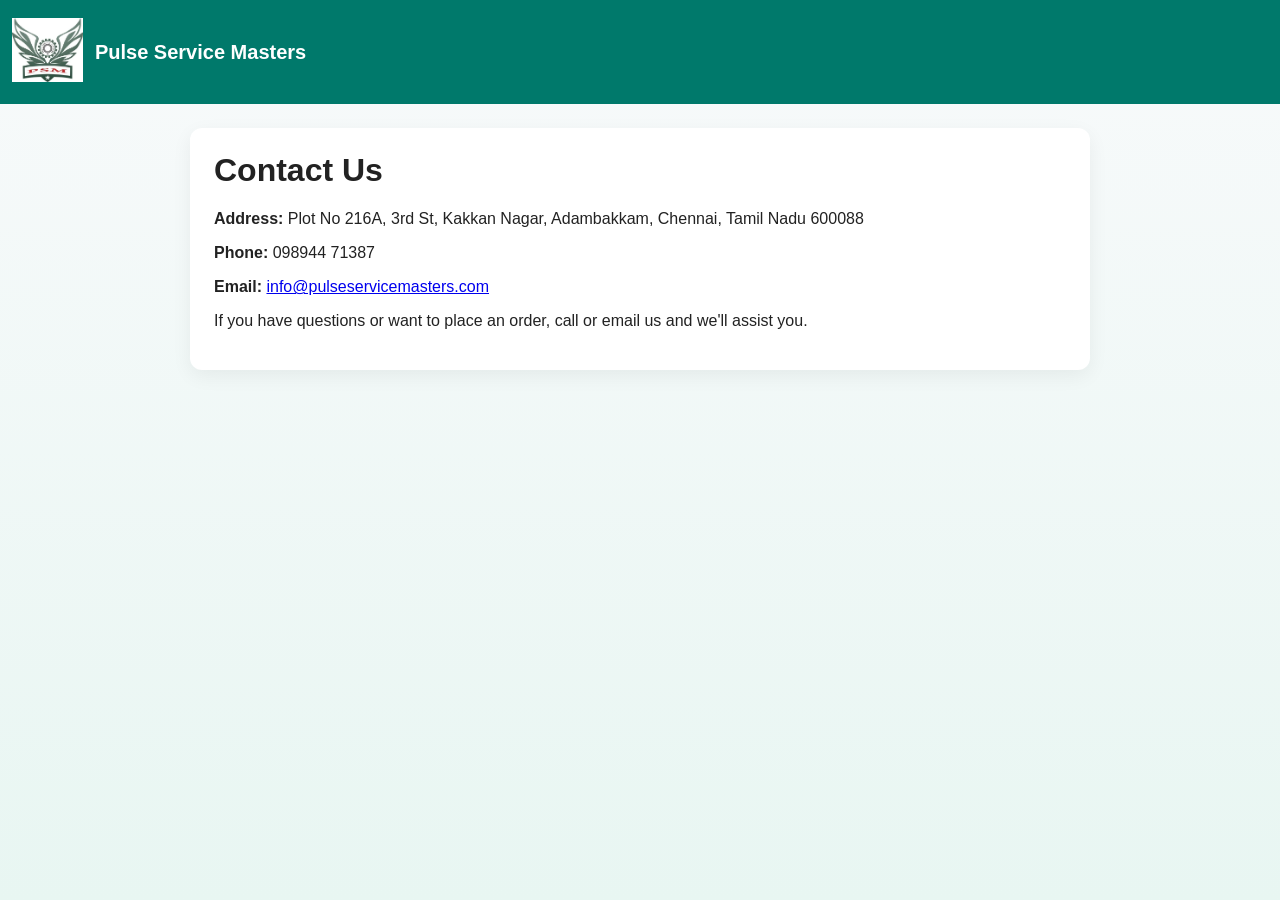
<file: contact.html>
<!doctype html>
<html lang="en">
<head><meta charset="utf-8"/><meta name="viewport" content="width=device-width,initial-scale=1"/><title>Contact — Pulse Service Masters</title>
<link rel="stylesheet" href="main.css" />
</head>
<body style="background: linear-gradient(180deg, #f8fafb, #e8f6f2); margin:0; font-family: Poppins, sans-serif;">
  
<header style="background:#00796b;color:#fff;padding:18px 12px;display:flex;align-items:center;gap:12px">
  <picture><source srcset="images/logo.webp" type="image/webp"><img src="images/logo.png" alt="Pulse Service Masters" style="height:64px"/></picture>
  <div style="font-size:20px;font-weight:800">Pulse Service Masters</div>
</header>

  <main style="max-width:900px;margin:24px auto;background:#fff;padding:24px;border-radius:12px;box-shadow:0 6px 20px rgba(0,0,0,0.06)">
    <h1 style="margin-top:0">Contact Us</h1>
    <p><strong>Address:</strong> Plot No 216A, 3rd St, Kakkan Nagar, Adambakkam, Chennai, Tamil Nadu 600088</p>
    <p><strong>Phone:</strong> 098944 71387</p>
    <p><strong>Email:</strong> <a href="mailto:info@pulseservicemasters.com">info@pulseservicemasters.com</a></p>
    <p>If you have questions or want to place an order, call or email us and we'll assist you.</p>
  </main>
</body>
</html>
</file>
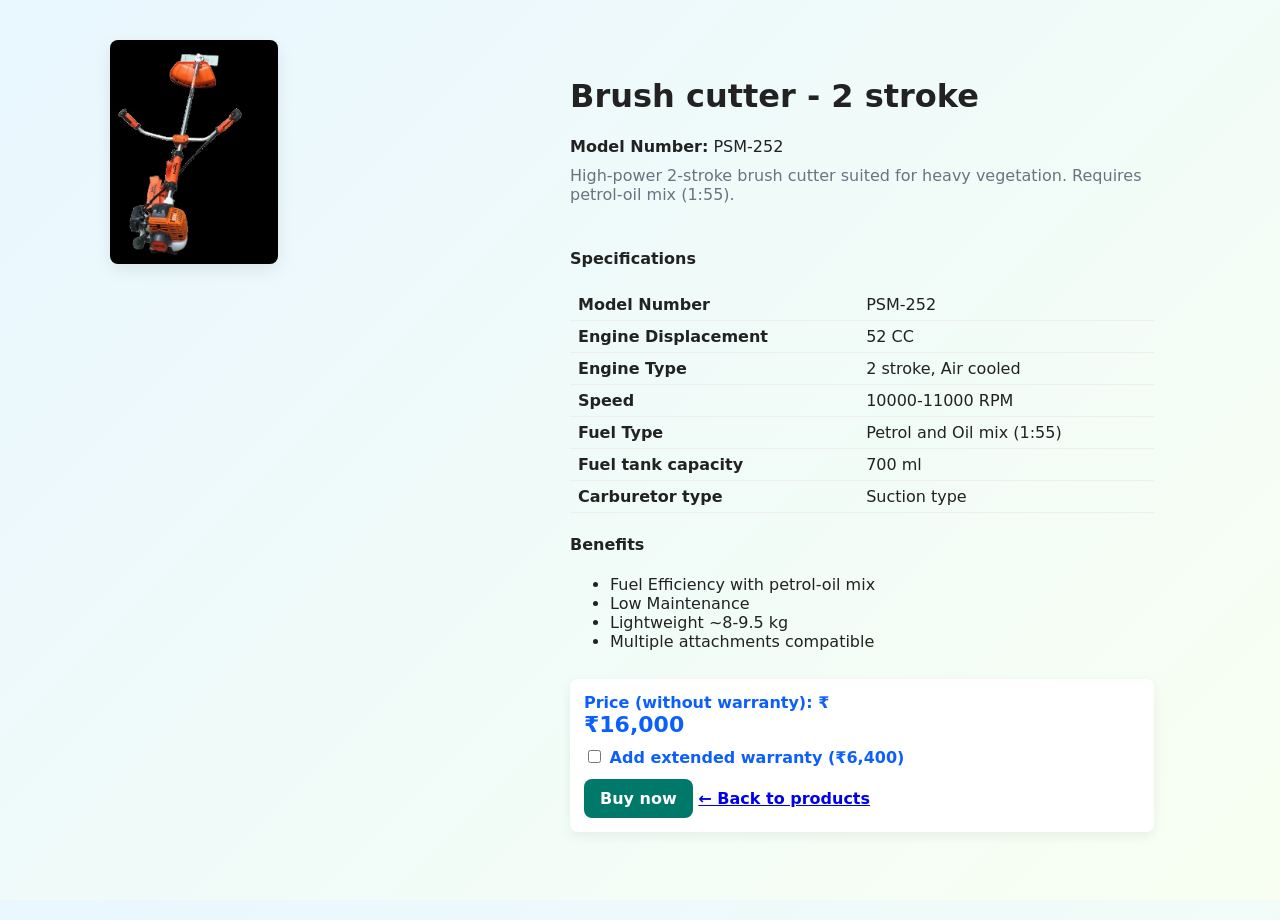
<file: product-brushcutter-2stroke.html>
<!doctype html>
<html lang="en">
<head>
  <meta charset="utf-8" />
  <meta name="viewport" content="width=device-width, initial-scale=1" />
  <title>Brush cutter - 2 stroke — Pulse Service Masters</title>
  <link rel="stylesheet" href="main.css">
  <style>
    .product-page{max-width:1100px;margin:20px auto;padding:20px}
    .prod-main{display:flex;gap:24px;align-items:flex-start}
    .prod-main img{width:420px;max-width:40%;border-radius:8px;box-shadow:0 6px 18px rgba(0,0,0,0.08)}
    .prod-info{flex:1;text-align:left}
    .price-box{background:#fff;padding:14px;border-radius:8px;box-shadow:0 4px 12px rgba(0,0,0,0.06);margin-top:12px}
    .buy-btn{display:inline-block;padding:10px 16px;border-radius:8px;background:#00796b;color:white;text-decoration:none;font-weight:700}
    .specs{margin-top:12px}
    .specs table{width:100%;border-collapse:collapse}
    .specs td{padding:6px 8px;border-bottom:1px solid #eee}
  </style>
</head>
<body>
  <main class="product-page">
    <div class="prod-main">
      <picture><source srcset="images/Brush_Cutter_-_2_stroke.webp" type="image/webp"><img src="images/Brush_Cutter_-_2_stroke.jpg" alt="Brush cutter - 2 stroke" /></picture>
      <div class="prod-info">
        <h1>Brush cutter - 2 stroke</h1>
        <div><strong>Model Number:</strong> PSM-252</div>
        <p style="margin-top:10px">High-power 2-stroke brush cutter suited for heavy vegetation. Requires petrol-oil mix (1:55).</p>
        <div class='specs'><h4>Specifications</h4><table><tr><td><strong>Model Number</strong></td><td>PSM-252</td></tr><tr><td><strong>Engine Displacement</strong></td><td>52 CC</td></tr><tr><td><strong>Engine Type</strong></td><td>2 stroke, Air cooled</td></tr><tr><td><strong>Speed</strong></td><td>10000-11000 RPM</td></tr><tr><td><strong>Fuel Type</strong></td><td>Petrol and Oil mix (1:55)</td></tr><tr><td><strong>Fuel tank capacity</strong></td><td>700 ml</td></tr><tr><td><strong>Carburetor type</strong></td><td>Suction type</td></tr></table></div>
        <div class='benefits'><h4>Benefits</h4><ul><li>Fuel Efficiency with petrol-oil mix</li><li>Low Maintenance</li><li>Lightweight ~8-9.5 kg</li><li>Multiple attachments compatible</li></ul></div>
        <div class="price-box">
          <div id="priceLabel">Price (without warranty): ₹</div>
          <div style="font-size:22px;font-weight:800">₹<span id="priceValue">16,000</span></div>
          <div style="margin-top:10px">
            <label><input type="checkbox" id="warrantyCheckbox" data-base="16000" data-addon="6400"> Add extended warranty (₹6,400)</label>
          </div>
          <div style="margin-top:12px">
            <a class="buy-btn" href="contact.html">Buy now</a>
            <a class="back-link" href="products.html">← Back to products</a>
          </div>
        </div>
      </div>
    </div>
  </main>

<!-- PRODUCT PAGE WARRANTY SCRIPT -->
<script>
function updatePriceDisplay() {
  var priceEl = document.getElementById('priceValue');
  var labelEl = document.getElementById('priceLabel');
  var cb = document.getElementById('warrantyCheckbox');
  if(!priceEl || !cb) return;
  var base = parseInt(cb.dataset.base || 16000, 10);
  var addon = Math.round(base * 0.4); // 40%
  if(cb.checked){
    priceEl.textContent = (base + addon).toLocaleString('en-IN');
    labelEl.textContent = 'Price (with warranty): ₹';
  } else {
    priceEl.textContent = base.toLocaleString('en-IN');
    labelEl.textContent = 'Price (without warranty): ₹';
  }
}
document.addEventListener('DOMContentLoaded', function(){
  var cb = document.getElementById('warrantyCheckbox');
  if(cb){
    // normalize dataset to integers
    if(!cb.dataset.base) cb.dataset.base = '16000';
    cb.addEventListener('change', updatePriceDisplay);
    updatePriceDisplay();
  }
});
</script>
<!-- END PRODUCT PAGE WARRANTY SCRIPT -->

</body>
</html>
</file>
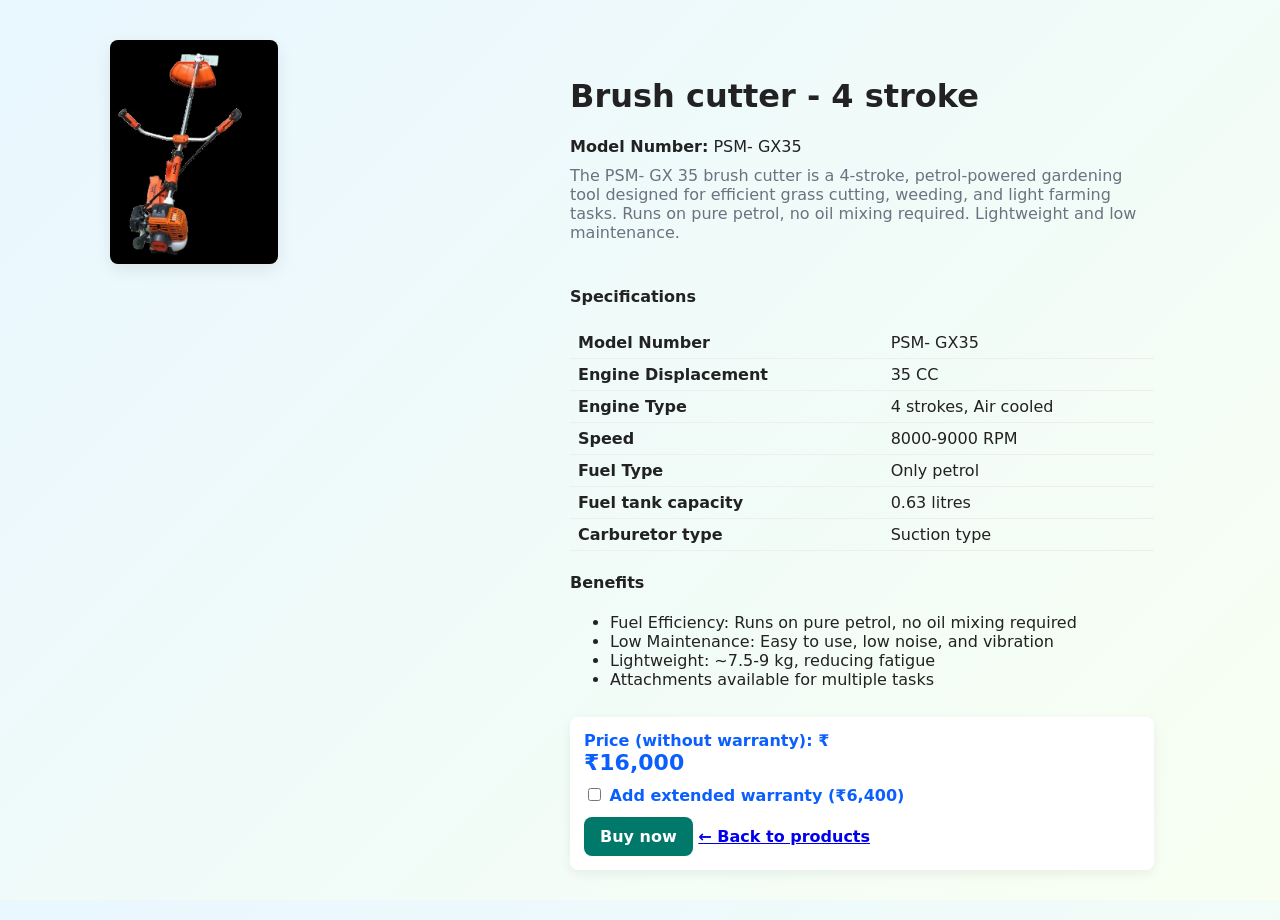
<file: product-brushcutter.html>
<!doctype html>
<html lang="en">
<head>
  <meta charset="utf-8" />
  <meta name="viewport" content="width=device-width, initial-scale=1" />
  <title>Brush cutter - 4 stroke — Pulse Service Masters</title>
  <link rel="stylesheet" href="main.css">
  <style>
    .product-page{max-width:1100px;margin:20px auto;padding:20px}
    .prod-main{display:flex;gap:24px;align-items:flex-start}
    .prod-main img{width:420px;max-width:40%;border-radius:8px;box-shadow:0 6px 18px rgba(0,0,0,0.08)}
    .prod-info{flex:1;text-align:left}
    .price-box{background:#fff;padding:14px;border-radius:8px;box-shadow:0 4px 12px rgba(0,0,0,0.06);margin-top:12px}
    .buy-btn{display:inline-block;padding:10px 16px;border-radius:8px;background:#00796b;color:white;text-decoration:none;font-weight:700}
    .specs{margin-top:12px}
    .specs table{width:100%;border-collapse:collapse}
    .specs td{padding:6px 8px;border-bottom:1px solid #eee}
  </style>
</head>
<body>
  <main class="product-page">
    <div class="prod-main">
      <picture><source srcset="images/Brush_Cutter_-_4_stroke.webp" type="image/webp"><img src="images/Brush_Cutter_-_4_stroke.jpg" alt="Brush cutter - 4 stroke" /></picture>
      <div class="prod-info">
        <h1>Brush cutter - 4 stroke</h1>
        <div><strong>Model Number:</strong> PSM- GX35</div>
        <p style="margin-top:10px">The PSM- GX 35 brush cutter is a 4-stroke, petrol-powered gardening tool designed for efficient grass cutting, weeding, and light farming tasks. Runs on pure petrol, no oil mixing required. Lightweight and low maintenance.</p>
        <div class='specs'><h4>Specifications</h4><table><tr><td><strong>Model Number</strong></td><td>PSM- GX35</td></tr><tr><td><strong>Engine Displacement</strong></td><td>35 CC</td></tr><tr><td><strong>Engine Type</strong></td><td>4 strokes, Air cooled</td></tr><tr><td><strong>Speed</strong></td><td>8000-9000 RPM</td></tr><tr><td><strong>Fuel Type</strong></td><td>Only petrol</td></tr><tr><td><strong>Fuel tank capacity</strong></td><td>0.63 litres</td></tr><tr><td><strong>Carburetor type</strong></td><td>Suction type</td></tr></table></div>
        <div class='benefits'><h4>Benefits</h4><ul><li>Fuel Efficiency: Runs on pure petrol, no oil mixing required</li><li>Low Maintenance: Easy to use, low noise, and vibration</li><li>Lightweight: ~7.5-9 kg, reducing fatigue</li><li>Attachments available for multiple tasks</li></ul></div>
        <div class="price-box">
          <div id="priceLabel">Price (without warranty): ₹</div>
          <div style="font-size:22px;font-weight:800">₹<span id="priceValue">16,000</span></div>
          <div style="margin-top:10px">
            <label><input type="checkbox" id="warrantyCheckbox" data-base="16000" data-addon="6400"> Add extended warranty (₹6,400)</label>
          </div>
          <div style="margin-top:12px">
            <a class="buy-btn" href="contact.html">Buy now</a>
            <a class="back-link" href="products.html">← Back to products</a>
          </div>
        </div>
      </div>
    </div>
  </main>

<!-- PRODUCT PAGE WARRANTY SCRIPT -->
<script>
function updatePriceDisplay() {
  var priceEl = document.getElementById('priceValue');
  var labelEl = document.getElementById('priceLabel');
  var cb = document.getElementById('warrantyCheckbox');
  if(!priceEl || !cb) return;
  var base = parseInt(cb.dataset.base || 16000, 10);
  var addon = Math.round(base * 0.4); // 40%
  if(cb.checked){
    priceEl.textContent = (base + addon).toLocaleString('en-IN');
    labelEl.textContent = 'Price (with warranty): ₹';
  } else {
    priceEl.textContent = base.toLocaleString('en-IN');
    labelEl.textContent = 'Price (without warranty): ₹';
  }
}
document.addEventListener('DOMContentLoaded', function(){
  var cb = document.getElementById('warrantyCheckbox');
  if(cb){
    // normalize dataset to integers
    if(!cb.dataset.base) cb.dataset.base = '16000';
    cb.addEventListener('change', updatePriceDisplay);
    updatePriceDisplay();
  }
});
</script>
<!-- END PRODUCT PAGE WARRANTY SCRIPT -->

</body>
</html>
</file>
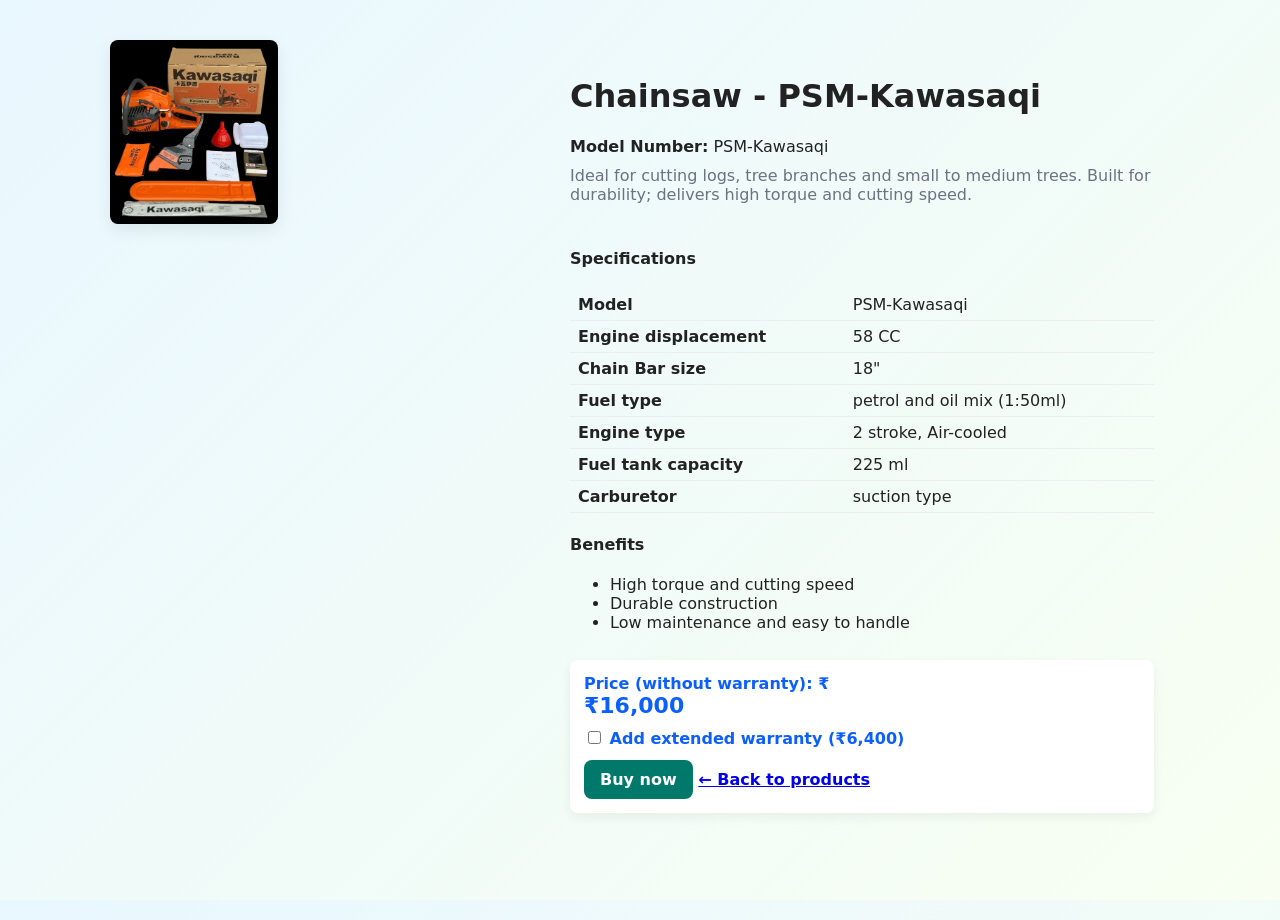
<file: product-chainsaw.html>
<!doctype html>
<html lang="en">
<head>
  <meta charset="utf-8" />
  <meta name="viewport" content="width=device-width, initial-scale=1" />
  <title>Chainsaw - PSM-Kawasaqi — Pulse Service Masters</title>
  <link rel="stylesheet" href="main.css">
  <style>
    .product-page{max-width:1100px;margin:20px auto;padding:20px}
    .prod-main{display:flex;gap:24px;align-items:flex-start}
    .prod-main img{width:420px;max-width:40%;border-radius:8px;box-shadow:0 6px 18px rgba(0,0,0,0.08)}
    .prod-info{flex:1;text-align:left}
    .price-box{background:#fff;padding:14px;border-radius:8px;box-shadow:0 4px 12px rgba(0,0,0,0.06);margin-top:12px}
    .buy-btn{display:inline-block;padding:10px 16px;border-radius:8px;background:#00796b;color:white;text-decoration:none;font-weight:700}
    .specs{margin-top:12px}
    .specs table{width:100%;border-collapse:collapse}
    .specs td{padding:6px 8px;border-bottom:1px solid #eee}
  </style>
</head>
<body>
  <main class="product-page">
    <div class="prod-main">
      <picture><source srcset="images/Chainsaw_-_PSM-Kawasaqi.webp" type="image/webp"><img src="images/Chainsaw_-_PSM-Kawasaqi.jpg" alt="Chainsaw - PSM-Kawasaqi" /></picture>
      <div class="prod-info">
        <h1>Chainsaw - PSM-Kawasaqi</h1>
        <div><strong>Model Number:</strong> PSM-Kawasaqi</div>
        <p style="margin-top:10px">Ideal for cutting logs, tree branches and small to medium trees. Built for durability; delivers high torque and cutting speed.</p>
        <div class='specs'><h4>Specifications</h4><table><tr><td><strong>Model</strong></td><td>PSM-Kawasaqi</td></tr><tr><td><strong>Engine displacement</strong></td><td>58 CC</td></tr><tr><td><strong>Chain Bar size</strong></td><td>18"</td></tr><tr><td><strong>Fuel type</strong></td><td>petrol and oil mix (1:50ml)</td></tr><tr><td><strong>Engine type</strong></td><td>2 stroke, Air-cooled</td></tr><tr><td><strong>Fuel tank capacity</strong></td><td>225 ml</td></tr><tr><td><strong>Carburetor</strong></td><td>suction type</td></tr></table></div>
        <div class='benefits'><h4>Benefits</h4><ul><li>High torque and cutting speed</li><li>Durable construction</li><li>Low maintenance and easy to handle</li></ul></div>
        <div class="price-box">
          <div id="priceLabel">Price (without warranty): ₹</div>
          <div style="font-size:22px;font-weight:800">₹<span id="priceValue">16,000</span></div>
          <div style="margin-top:10px">
            <label><input type="checkbox" id="warrantyCheckbox" data-base="16000" data-addon="6400"> Add extended warranty (₹6,400)</label>
          </div>
          <div style="margin-top:12px">
            <a class="buy-btn" href="contact.html">Buy now</a>
            <a class="back-link" href="products.html">← Back to products</a>
          </div>
        </div>
      </div>
    </div>
  </main>

<!-- PRODUCT PAGE WARRANTY SCRIPT -->
<script>
function updatePriceDisplay() {
  var priceEl = document.getElementById('priceValue');
  var labelEl = document.getElementById('priceLabel');
  var cb = document.getElementById('warrantyCheckbox');
  if(!priceEl || !cb) return;
  var base = parseInt(cb.dataset.base || 16000, 10);
  var addon = Math.round(base * 0.4); // 40%
  if(cb.checked){
    priceEl.textContent = (base + addon).toLocaleString('en-IN');
    labelEl.textContent = 'Price (with warranty): ₹';
  } else {
    priceEl.textContent = base.toLocaleString('en-IN');
    labelEl.textContent = 'Price (without warranty): ₹';
  }
}
document.addEventListener('DOMContentLoaded', function(){
  var cb = document.getElementById('warrantyCheckbox');
  if(cb){
    // normalize dataset to integers
    if(!cb.dataset.base) cb.dataset.base = '16000';
    cb.addEventListener('change', updatePriceDisplay);
    updatePriceDisplay();
  }
});
</script>
<!-- END PRODUCT PAGE WARRANTY SCRIPT -->

</body>
</html>
</file>
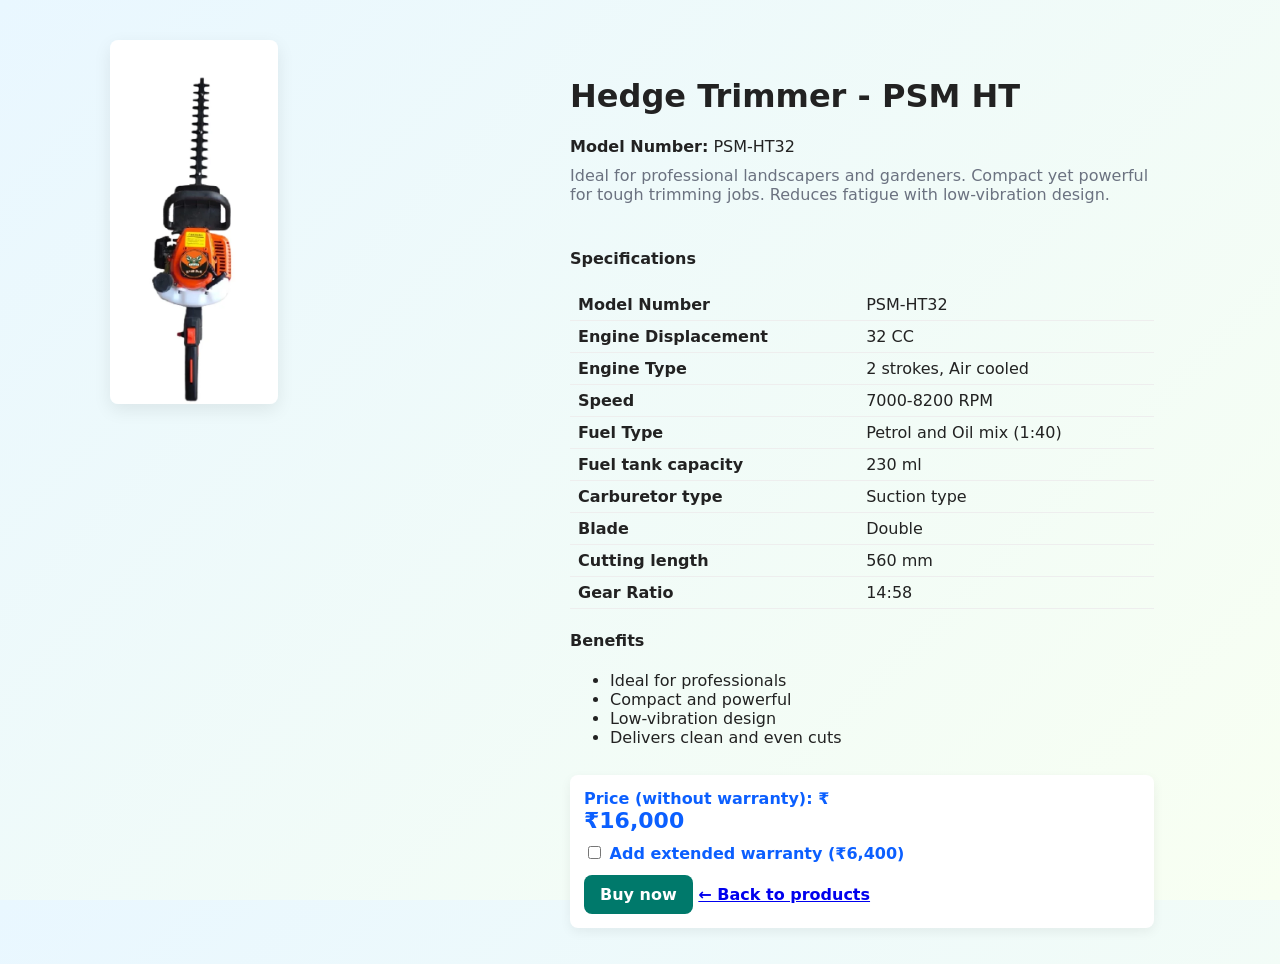
<file: product-hedge-trimmer.html>
<!doctype html>
<html lang="en">
<head>
  <meta charset="utf-8" />
  <meta name="viewport" content="width=device-width, initial-scale=1" />
  <title>Hedge Trimmer - PSM HT — Pulse Service Masters</title>
  <link rel="stylesheet" href="main.css">
  <style>
    .product-page{max-width:1100px;margin:20px auto;padding:20px}
    .prod-main{display:flex;gap:24px;align-items:flex-start}
    .prod-main img{width:420px;max-width:40%;border-radius:8px;box-shadow:0 6px 18px rgba(0,0,0,0.08)}
    .prod-info{flex:1;text-align:left}
    .price-box{background:#fff;padding:14px;border-radius:8px;box-shadow:0 4px 12px rgba(0,0,0,0.06);margin-top:12px}
    .buy-btn{display:inline-block;padding:10px 16px;border-radius:8px;background:#00796b;color:white;text-decoration:none;font-weight:700}
    .specs{margin-top:12px}
    .specs table{width:100%;border-collapse:collapse}
    .specs td{padding:6px 8px;border-bottom:1px solid #eee}
  </style>
</head>
<body>
  <main class="product-page">
    <div class="prod-main">
      <picture><source srcset="images/Hedge_Trimmer_-_PSM_HT.webp" type="image/webp"><img src="images/Hedge_Trimmer_-_PSM_HT.jpg" alt="Hedge Trimmer - PSM HT" /></picture>
      <div class="prod-info">
        <h1>Hedge Trimmer - PSM HT</h1>
        <div><strong>Model Number:</strong> PSM-HT32</div>
        <p style="margin-top:10px">Ideal for professional landscapers and gardeners. Compact yet powerful for tough trimming jobs. Reduces fatigue with low-vibration design.</p>
        <div class='specs'><h4>Specifications</h4><table><tr><td><strong>Model Number</strong></td><td>PSM-HT32</td></tr><tr><td><strong>Engine Displacement</strong></td><td>32 CC</td></tr><tr><td><strong>Engine Type</strong></td><td>2 strokes, Air cooled</td></tr><tr><td><strong>Speed</strong></td><td>7000-8200 RPM</td></tr><tr><td><strong>Fuel Type</strong></td><td>Petrol and Oil mix (1:40)</td></tr><tr><td><strong>Fuel tank capacity</strong></td><td>230 ml</td></tr><tr><td><strong>Carburetor type</strong></td><td>Suction type</td></tr><tr><td><strong>Blade</strong></td><td>Double</td></tr><tr><td><strong>Cutting length</strong></td><td>560 mm</td></tr><tr><td><strong>Gear Ratio</strong></td><td>14:58</td></tr></table></div>
        <div class='benefits'><h4>Benefits</h4><ul><li>Ideal for professionals</li><li>Compact and powerful</li><li>Low-vibration design</li><li>Delivers clean and even cuts</li></ul></div>
        <div class="price-box">
          <div id="priceLabel">Price (without warranty): ₹</div>
          <div style="font-size:22px;font-weight:800">₹<span id="priceValue">16,000</span></div>
          <div style="margin-top:10px">
            <label><input type="checkbox" id="warrantyCheckbox" data-base="16000" data-addon="6400"> Add extended warranty (₹6,400)</label>
          </div>
          <div style="margin-top:12px">
            <a class="buy-btn" href="contact.html">Buy now</a>
            <a class="back-link" href="products.html">← Back to products</a>
          </div>
        </div>
      </div>
    </div>
  </main>

<!-- PRODUCT PAGE WARRANTY SCRIPT -->
<script>
function updatePriceDisplay() {
  var priceEl = document.getElementById('priceValue');
  var labelEl = document.getElementById('priceLabel');
  var cb = document.getElementById('warrantyCheckbox');
  if(!priceEl || !cb) return;
  var base = parseInt(cb.dataset.base || 16000, 10);
  var addon = Math.round(base * 0.4); // 40%
  if(cb.checked){
    priceEl.textContent = (base + addon).toLocaleString('en-IN');
    labelEl.textContent = 'Price (with warranty): ₹';
  } else {
    priceEl.textContent = base.toLocaleString('en-IN');
    labelEl.textContent = 'Price (without warranty): ₹';
  }
}
document.addEventListener('DOMContentLoaded', function(){
  var cb = document.getElementById('warrantyCheckbox');
  if(cb){
    // normalize dataset to integers
    if(!cb.dataset.base) cb.dataset.base = '16000';
    cb.addEventListener('change', updatePriceDisplay);
    updatePriceDisplay();
  }
});
</script>
<!-- END PRODUCT PAGE WARRANTY SCRIPT -->

</body>
</html>
</file>
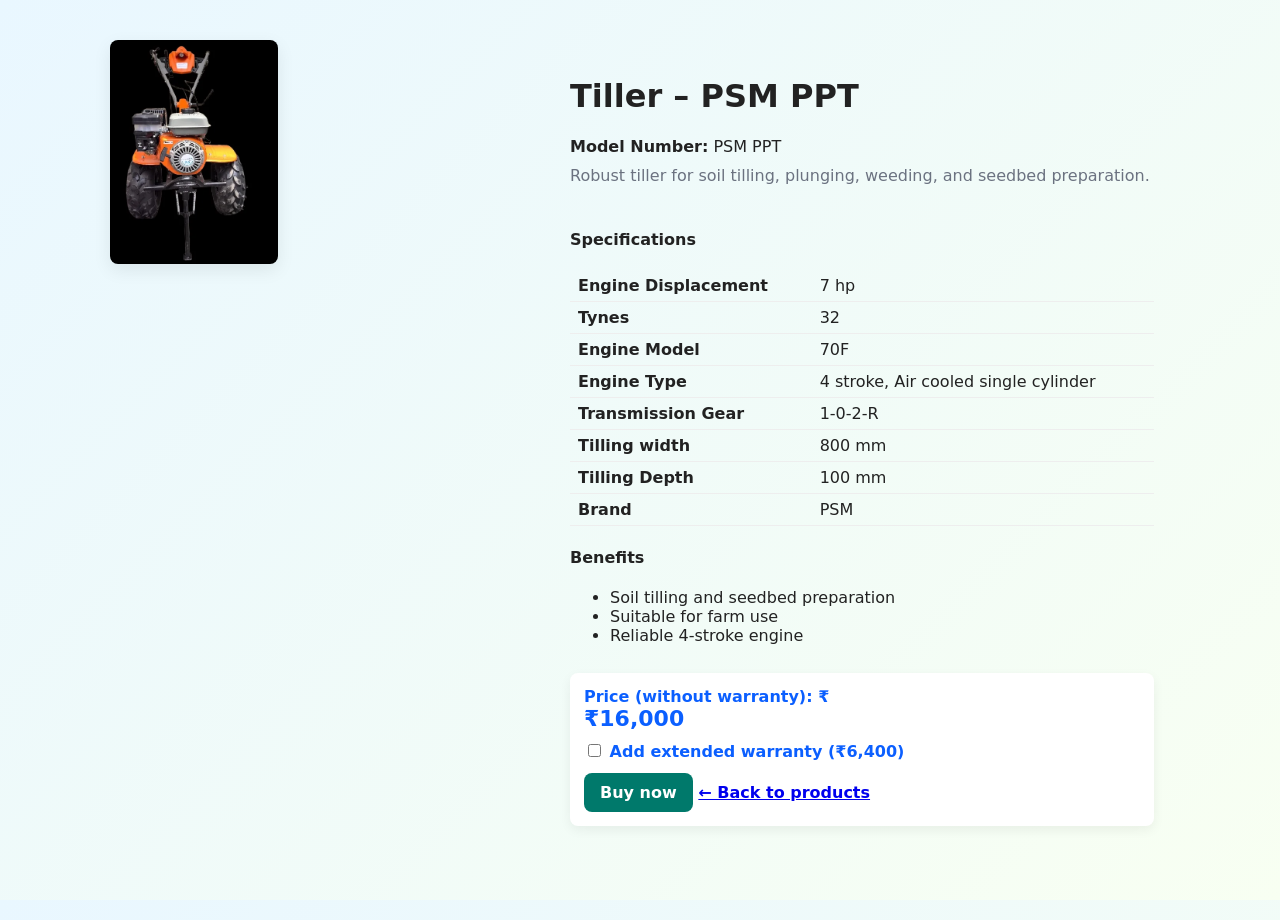
<file: product-tiller.html>
<!doctype html>
<html lang="en">
<head>
  <meta charset="utf-8" />
  <meta name="viewport" content="width=device-width, initial-scale=1" />
  <title>Tiller – PSM PPT — Pulse Service Masters</title>
  <link rel="stylesheet" href="main.css">
  <style>
    .product-page{max-width:1100px;margin:20px auto;padding:20px}
    .prod-main{display:flex;gap:24px;align-items:flex-start}
    .prod-main img{width:420px;max-width:40%;border-radius:8px;box-shadow:0 6px 18px rgba(0,0,0,0.08)}
    .prod-info{flex:1;text-align:left}
    .price-box{background:#fff;padding:14px;border-radius:8px;box-shadow:0 4px 12px rgba(0,0,0,0.06);margin-top:12px}
    .buy-btn{display:inline-block;padding:10px 16px;border-radius:8px;background:#00796b;color:white;text-decoration:none;font-weight:700}
    .specs{margin-top:12px}
    .specs table{width:100%;border-collapse:collapse}
    .specs td{padding:6px 8px;border-bottom:1px solid #eee}
  </style>
</head>
<body>
  <main class="product-page">
    <div class="prod-main">
      <picture><source srcset="images/Tiller_-_PSM_PPT.webp" type="image/webp"><img src="images/Tiller_-_PSM_PPT.jpg" alt="Tiller – PSM PPT" /></picture>
      <div class="prod-info">
        <h1>Tiller – PSM PPT</h1>
        <div><strong>Model Number:</strong> PSM PPT</div>
        <p style="margin-top:10px">Robust tiller for soil tilling, plunging, weeding, and seedbed preparation.</p>
        <div class='specs'><h4>Specifications</h4><table><tr><td><strong>Engine Displacement</strong></td><td>7 hp</td></tr><tr><td><strong>Tynes</strong></td><td>32</td></tr><tr><td><strong>Engine Model</strong></td><td>70F</td></tr><tr><td><strong>Engine Type</strong></td><td>4 stroke, Air cooled single cylinder</td></tr><tr><td><strong>Transmission Gear</strong></td><td>1-0-2-R</td></tr><tr><td><strong>Tilling width</strong></td><td>800 mm</td></tr><tr><td><strong>Tilling Depth</strong></td><td>100 mm</td></tr><tr><td><strong>Brand</strong></td><td>PSM</td></tr></table></div>
        <div class='benefits'><h4>Benefits</h4><ul><li>Soil tilling and seedbed preparation</li><li>Suitable for farm use</li><li>Reliable 4-stroke engine</li></ul></div>
        <div class="price-box">
          <div id="priceLabel">Price (without warranty): ₹</div>
          <div style="font-size:22px;font-weight:800">₹<span id="priceValue">16,000</span></div>
          <div style="margin-top:10px">
            <label><input type="checkbox" id="warrantyCheckbox" data-base="16000" data-addon="6400"> Add extended warranty (₹6,400)</label>
          </div>
          <div style="margin-top:12px">
            <a class="buy-btn" href="contact.html">Buy now</a>
            <a class="back-link" href="products.html">← Back to products</a>
          </div>
        </div>
      </div>
    </div>
  </main>

<!-- PRODUCT PAGE WARRANTY SCRIPT -->
<script>
function updatePriceDisplay() {
  var priceEl = document.getElementById('priceValue');
  var labelEl = document.getElementById('priceLabel');
  var cb = document.getElementById('warrantyCheckbox');
  if(!priceEl || !cb) return;
  var base = parseInt(cb.dataset.base || 16000, 10);
  var addon = Math.round(base * 0.4); // 40%
  if(cb.checked){
    priceEl.textContent = (base + addon).toLocaleString('en-IN');
    labelEl.textContent = 'Price (with warranty): ₹';
  } else {
    priceEl.textContent = base.toLocaleString('en-IN');
    labelEl.textContent = 'Price (without warranty): ₹';
  }
}
document.addEventListener('DOMContentLoaded', function(){
  var cb = document.getElementById('warrantyCheckbox');
  if(cb){
    // normalize dataset to integers
    if(!cb.dataset.base) cb.dataset.base = '16000';
    cb.addEventListener('change', updatePriceDisplay);
    updatePriceDisplay();
  }
});
</script>
<!-- END PRODUCT PAGE WARRANTY SCRIPT -->

</body>
</html>
</file>
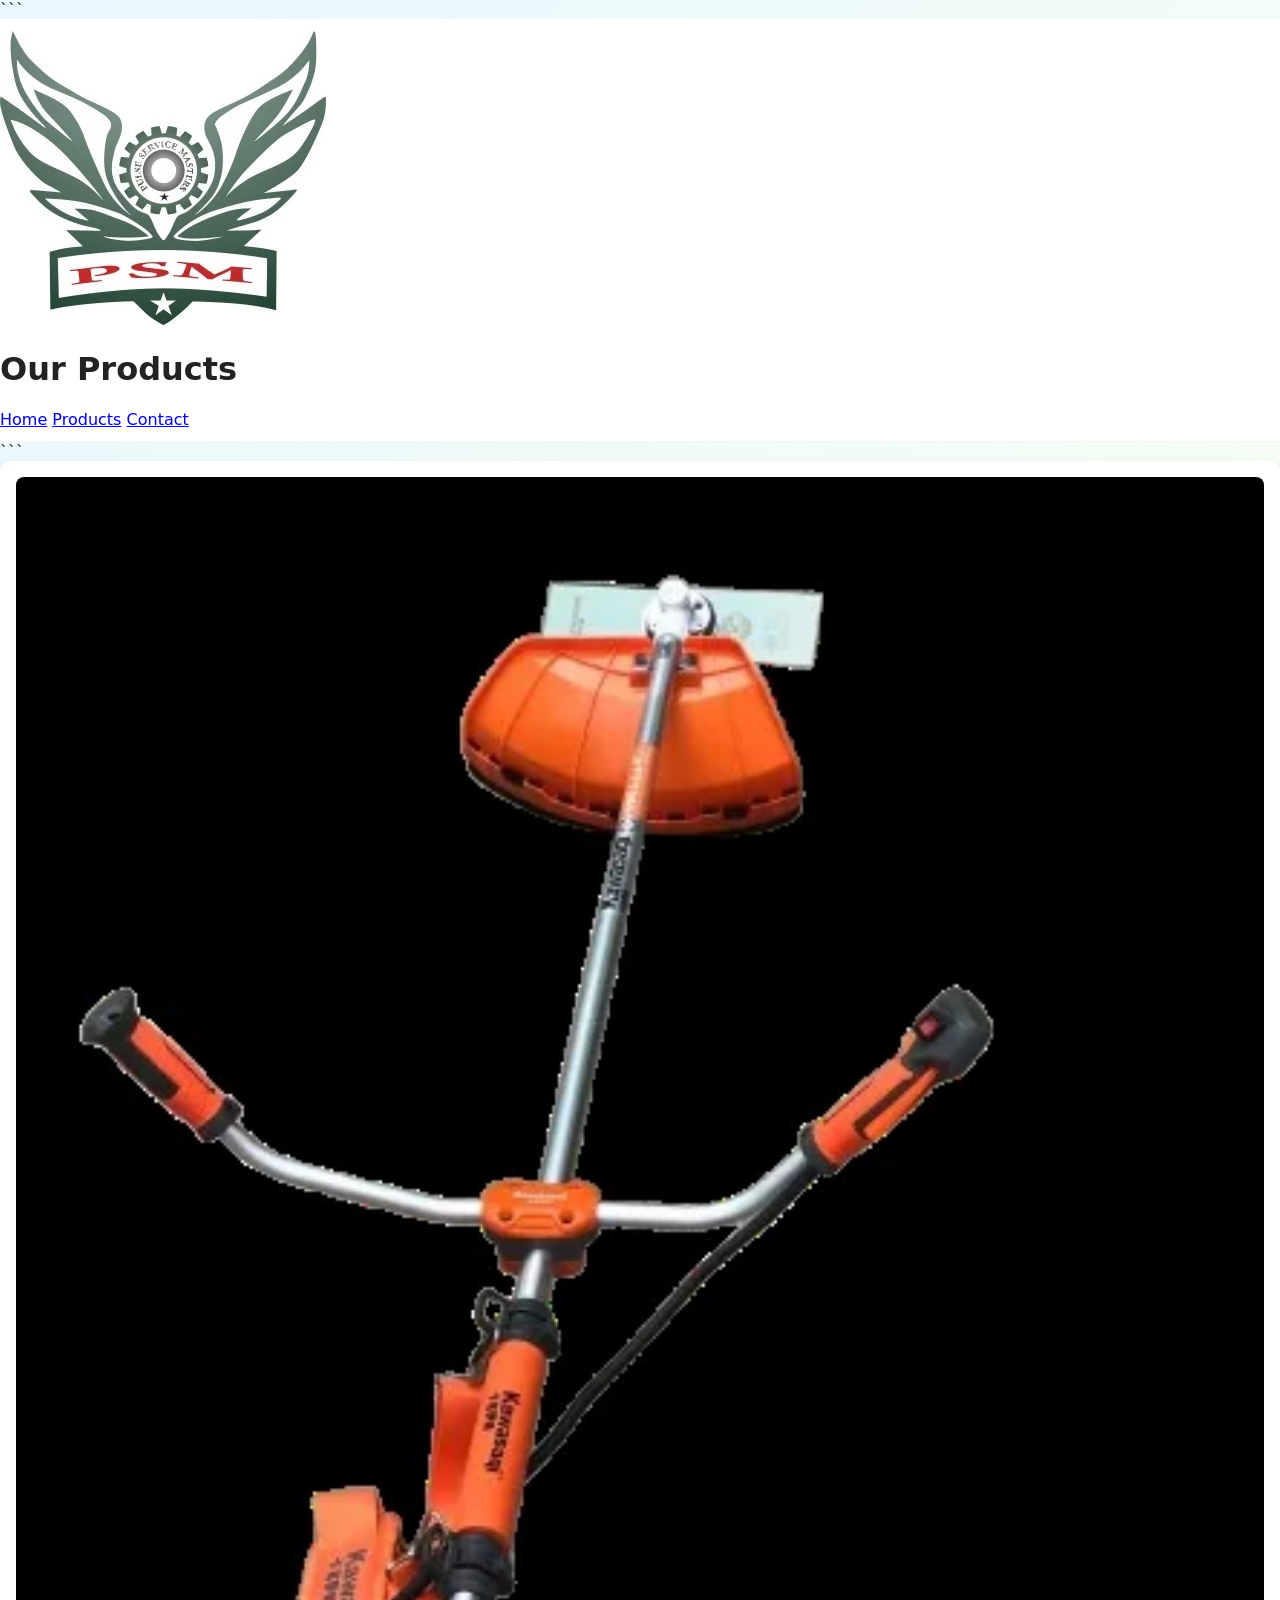
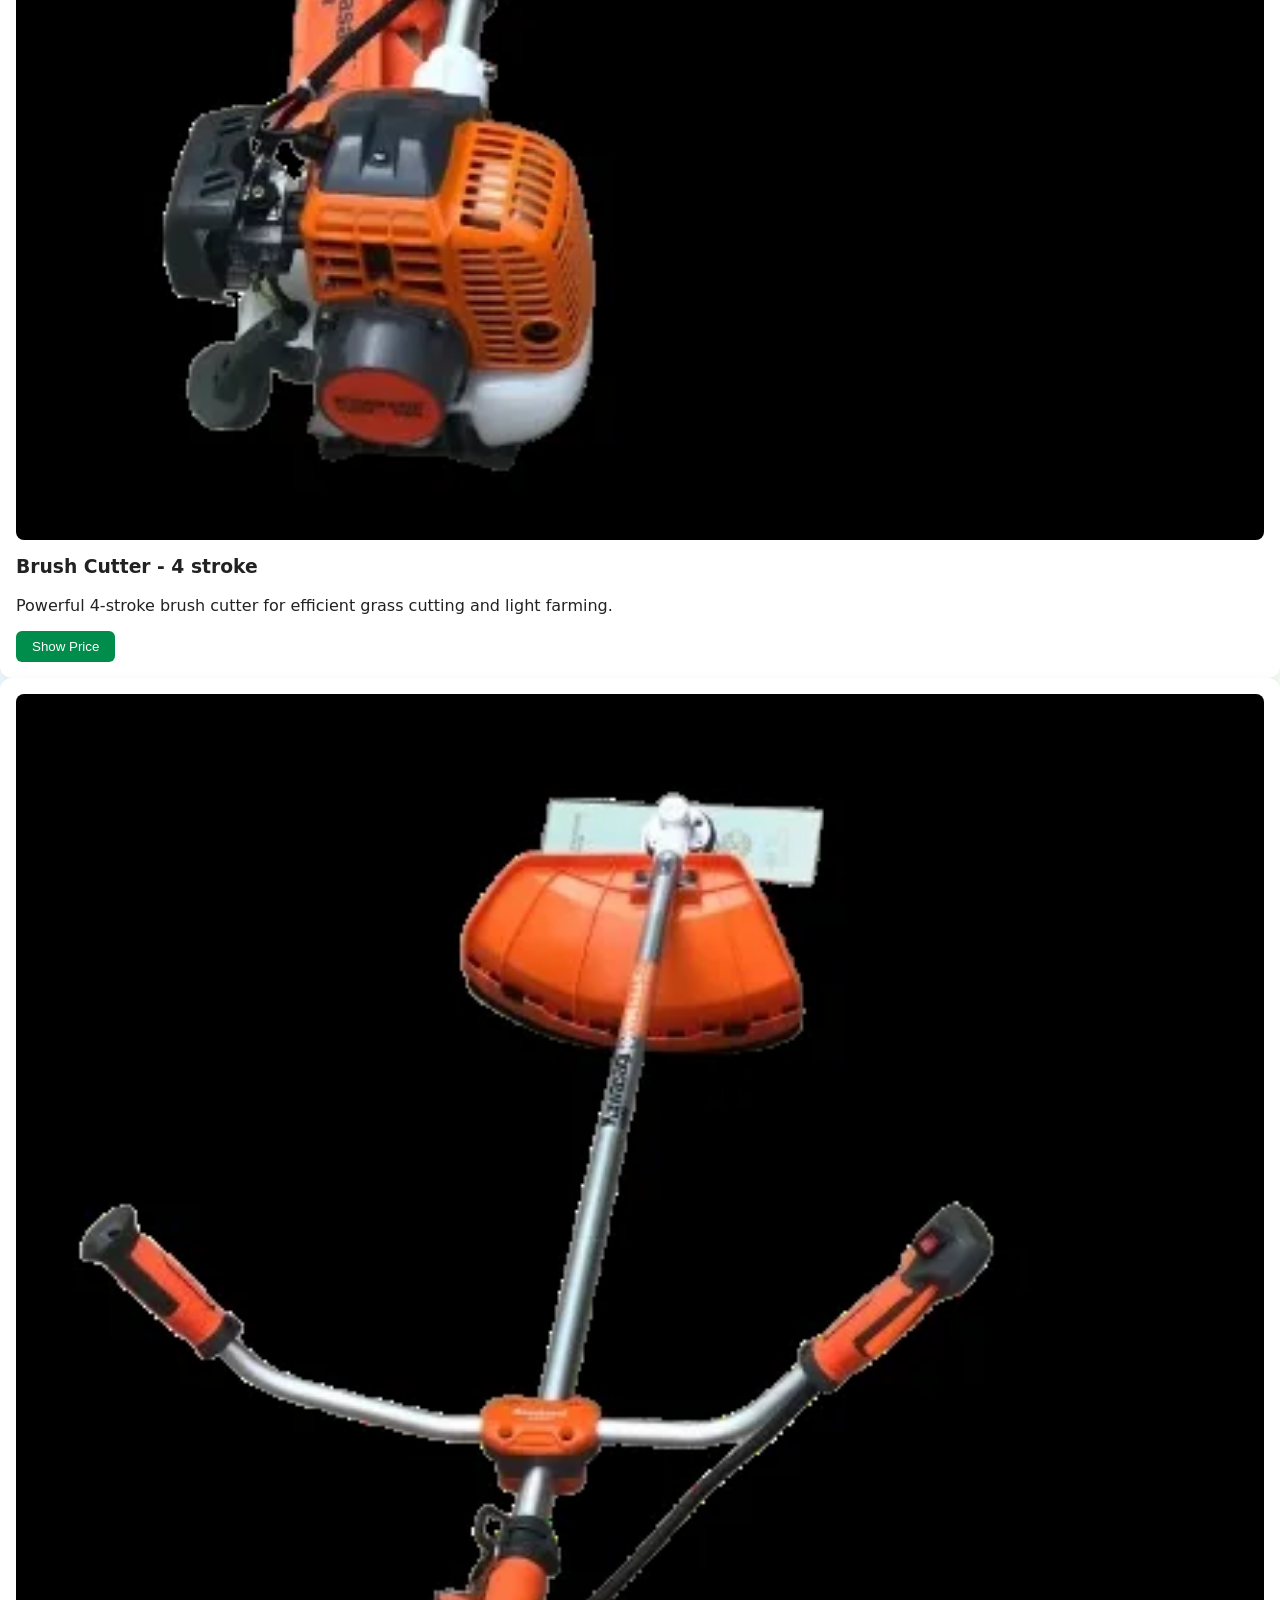
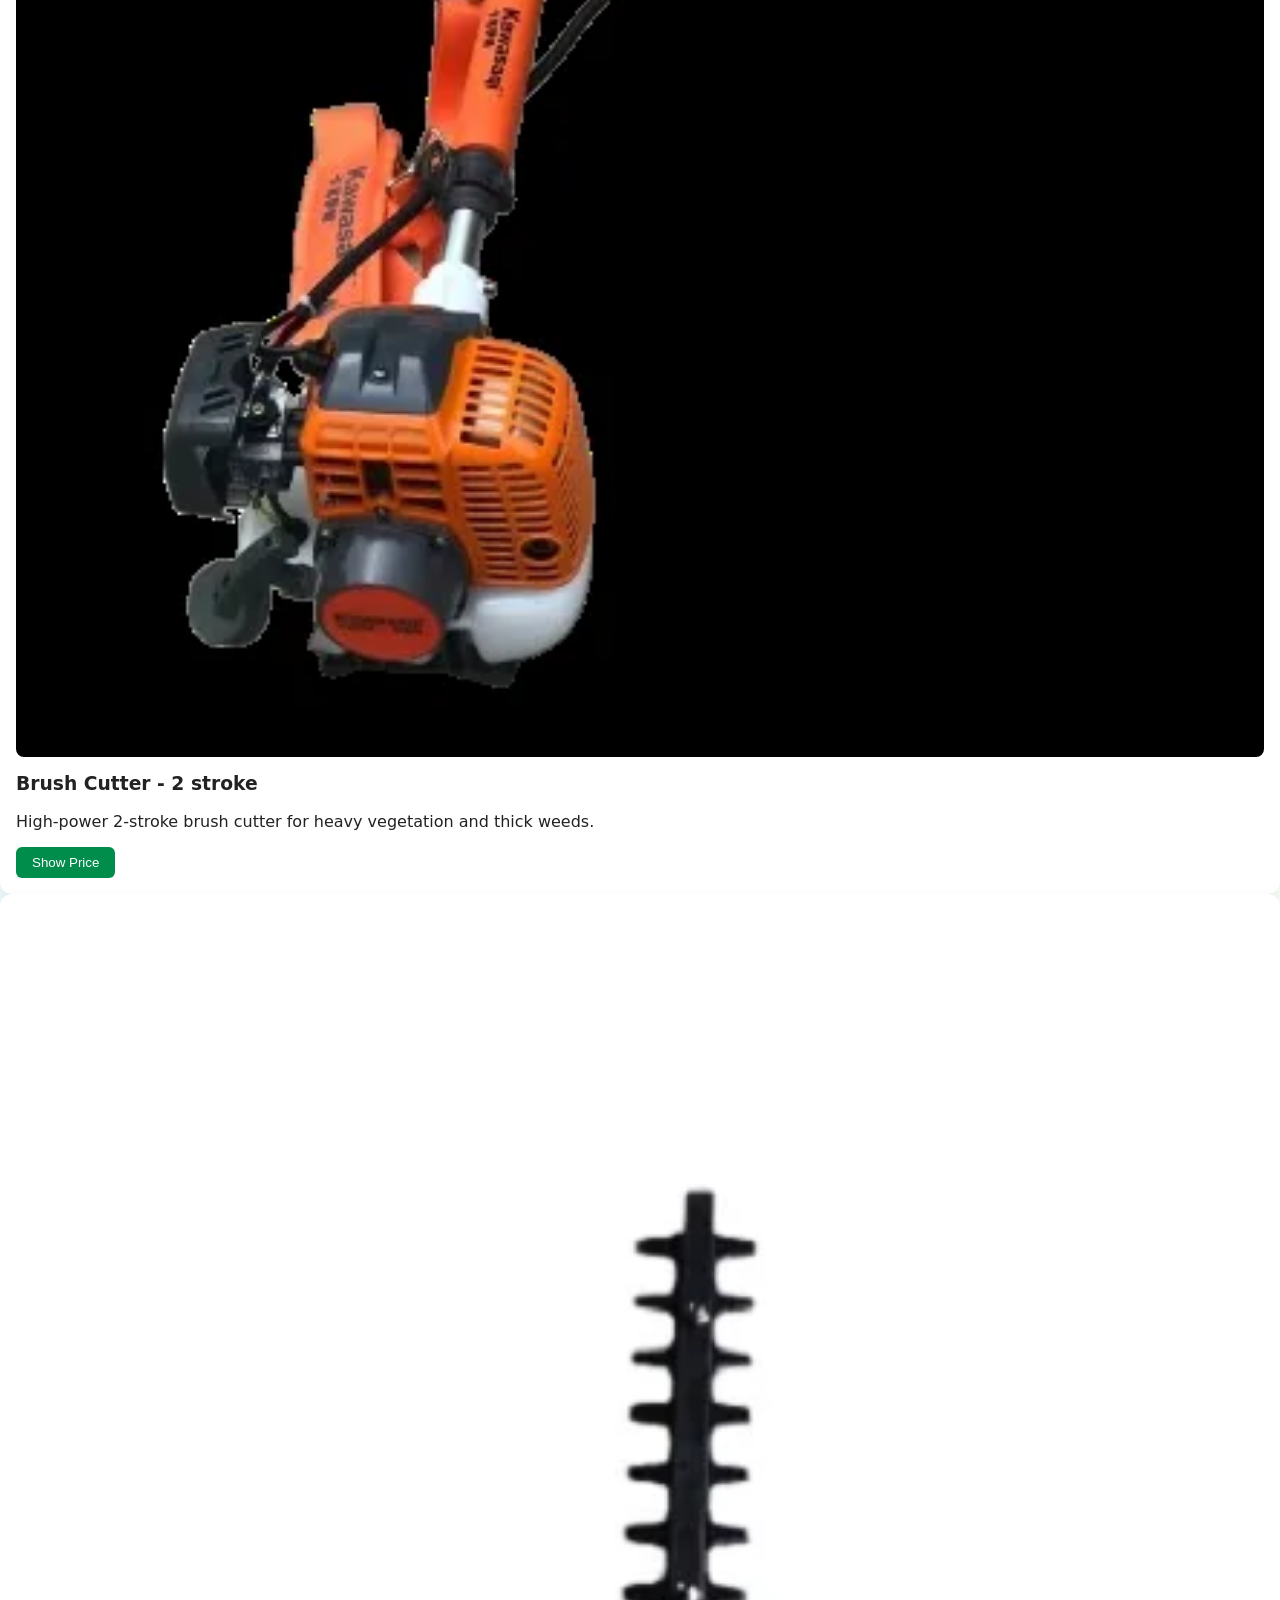
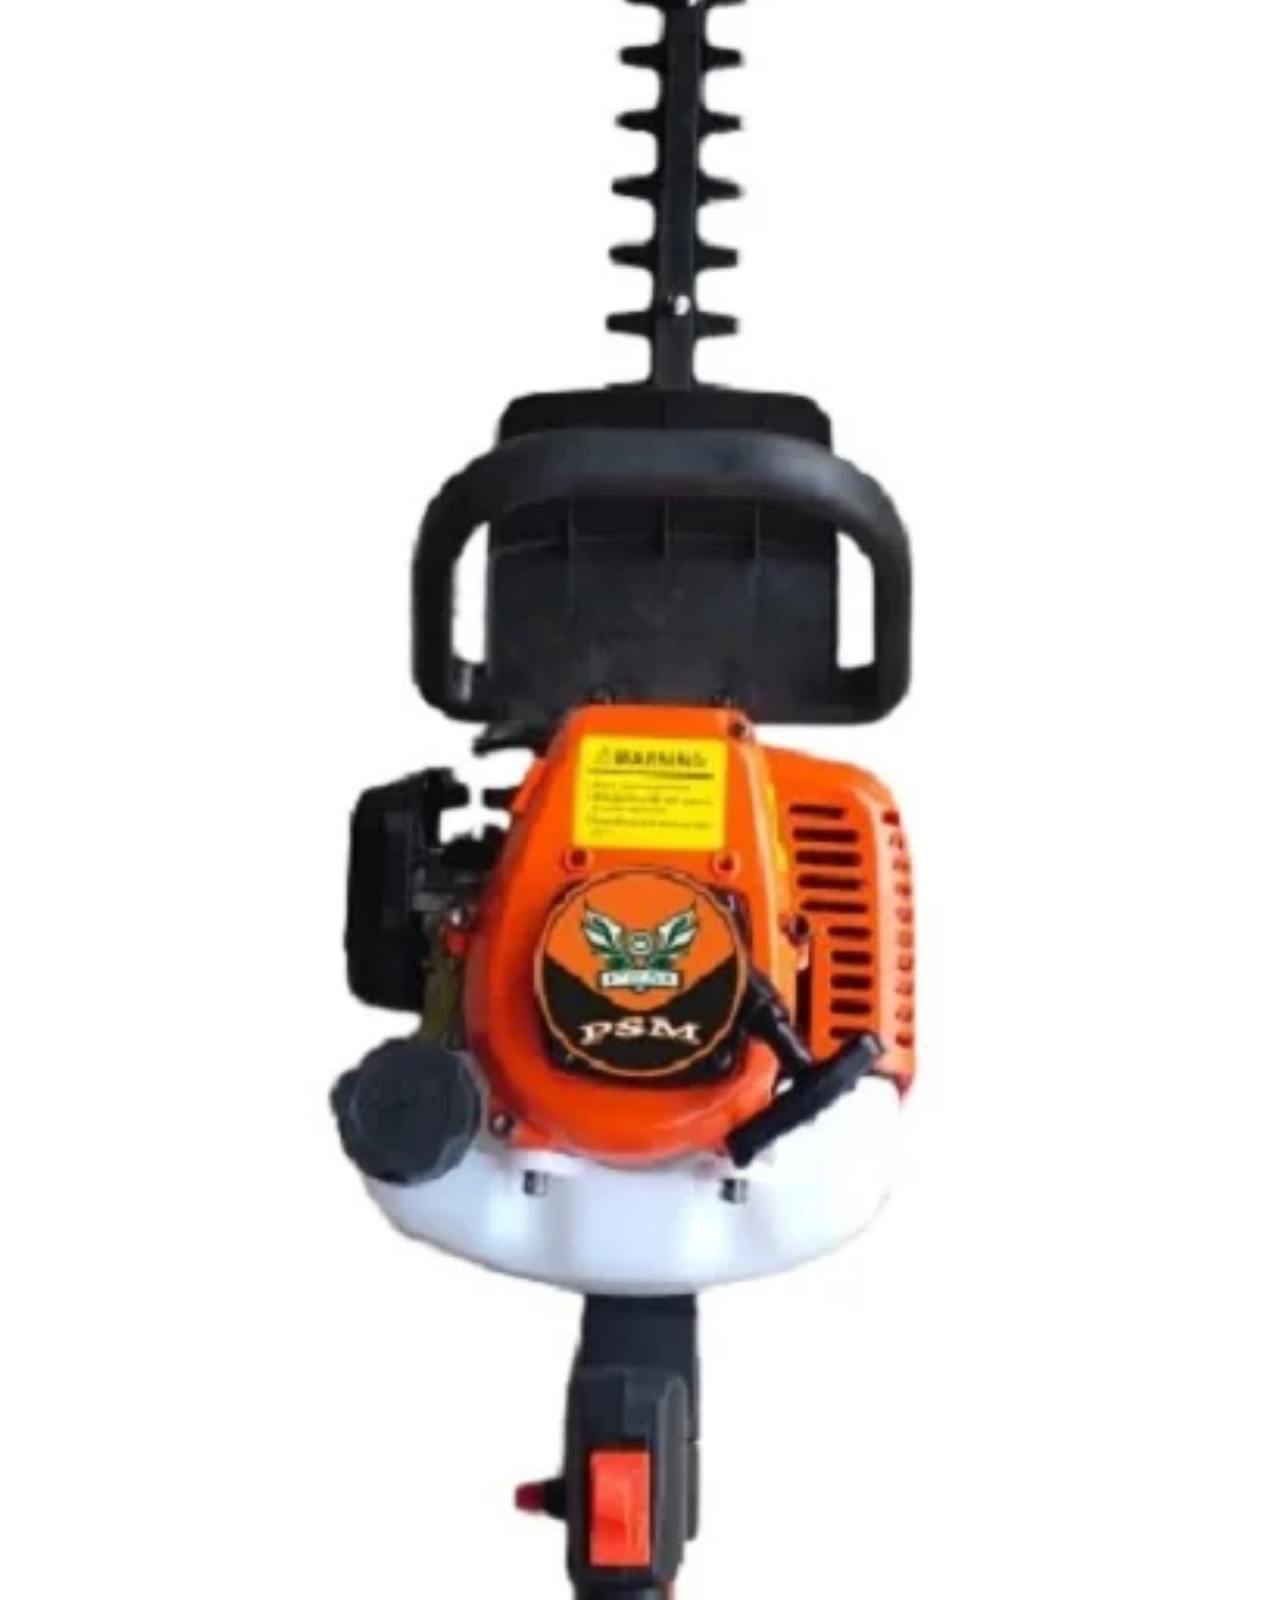
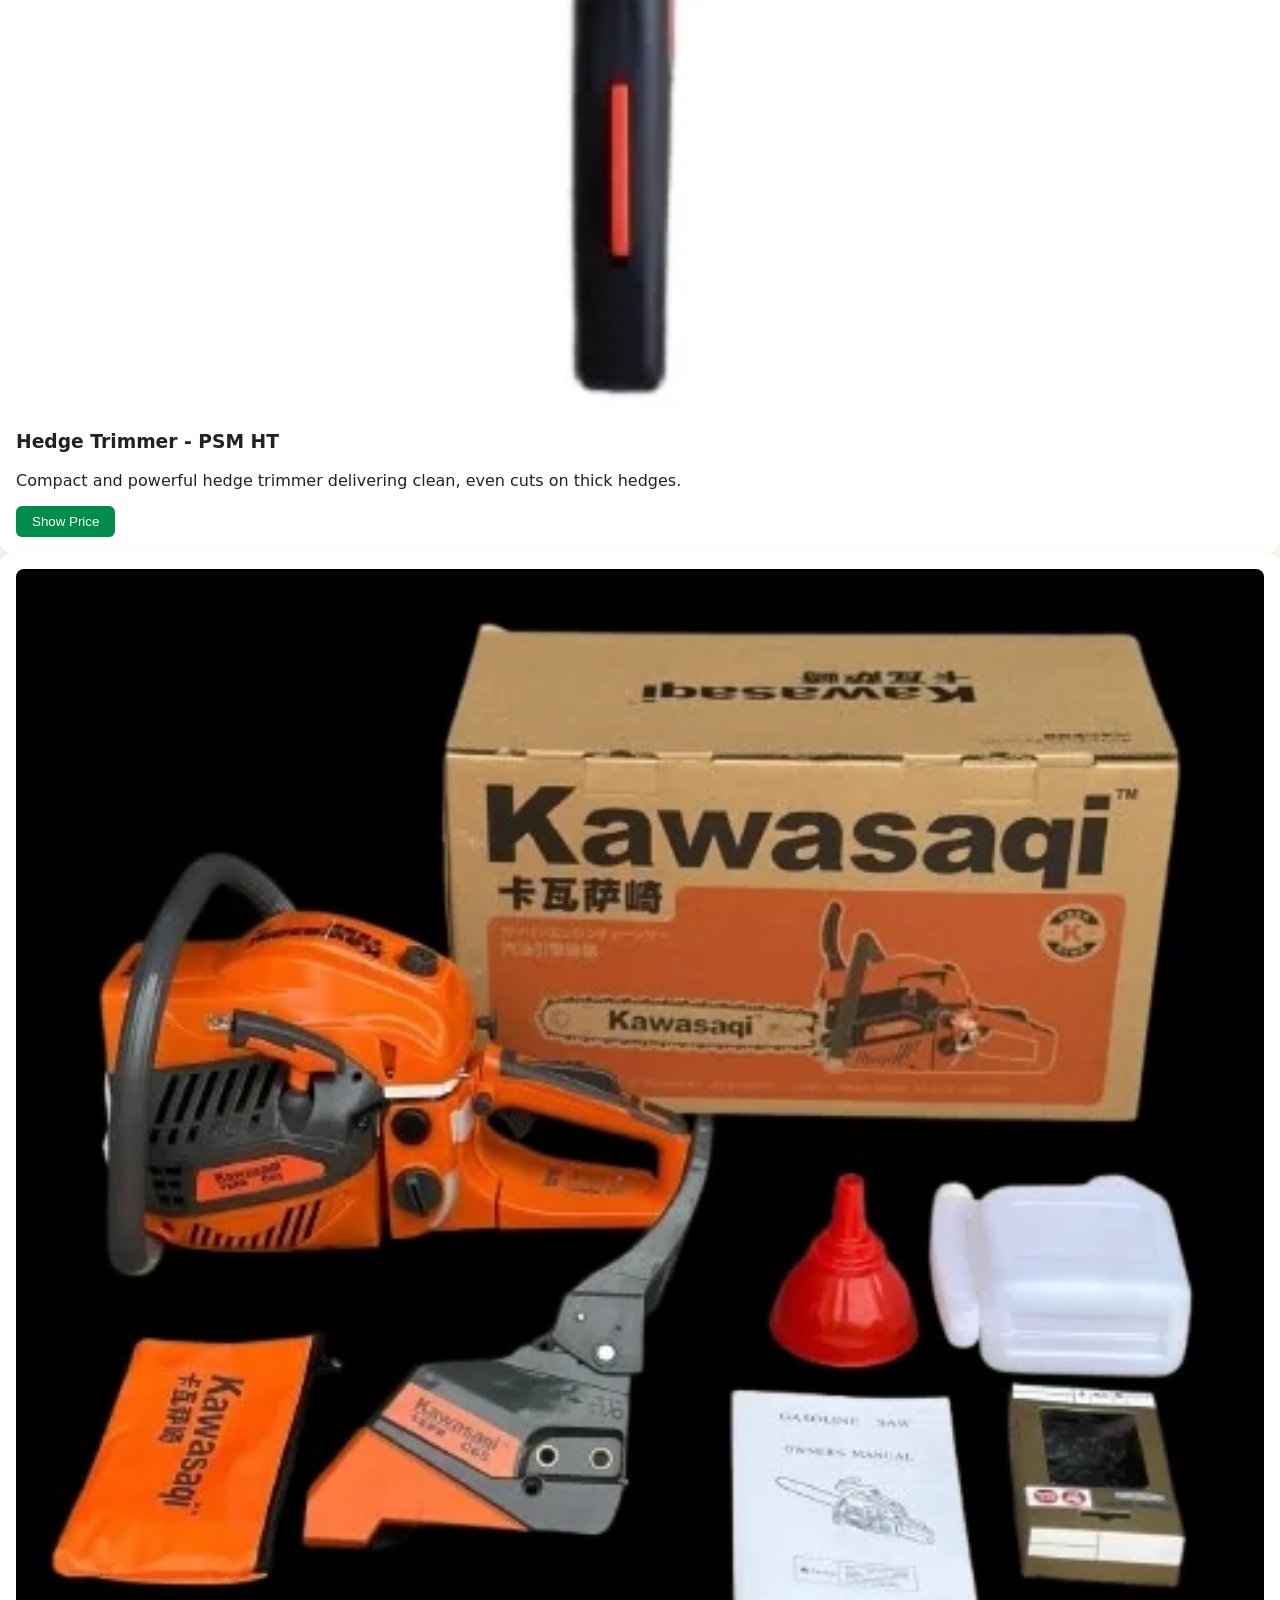
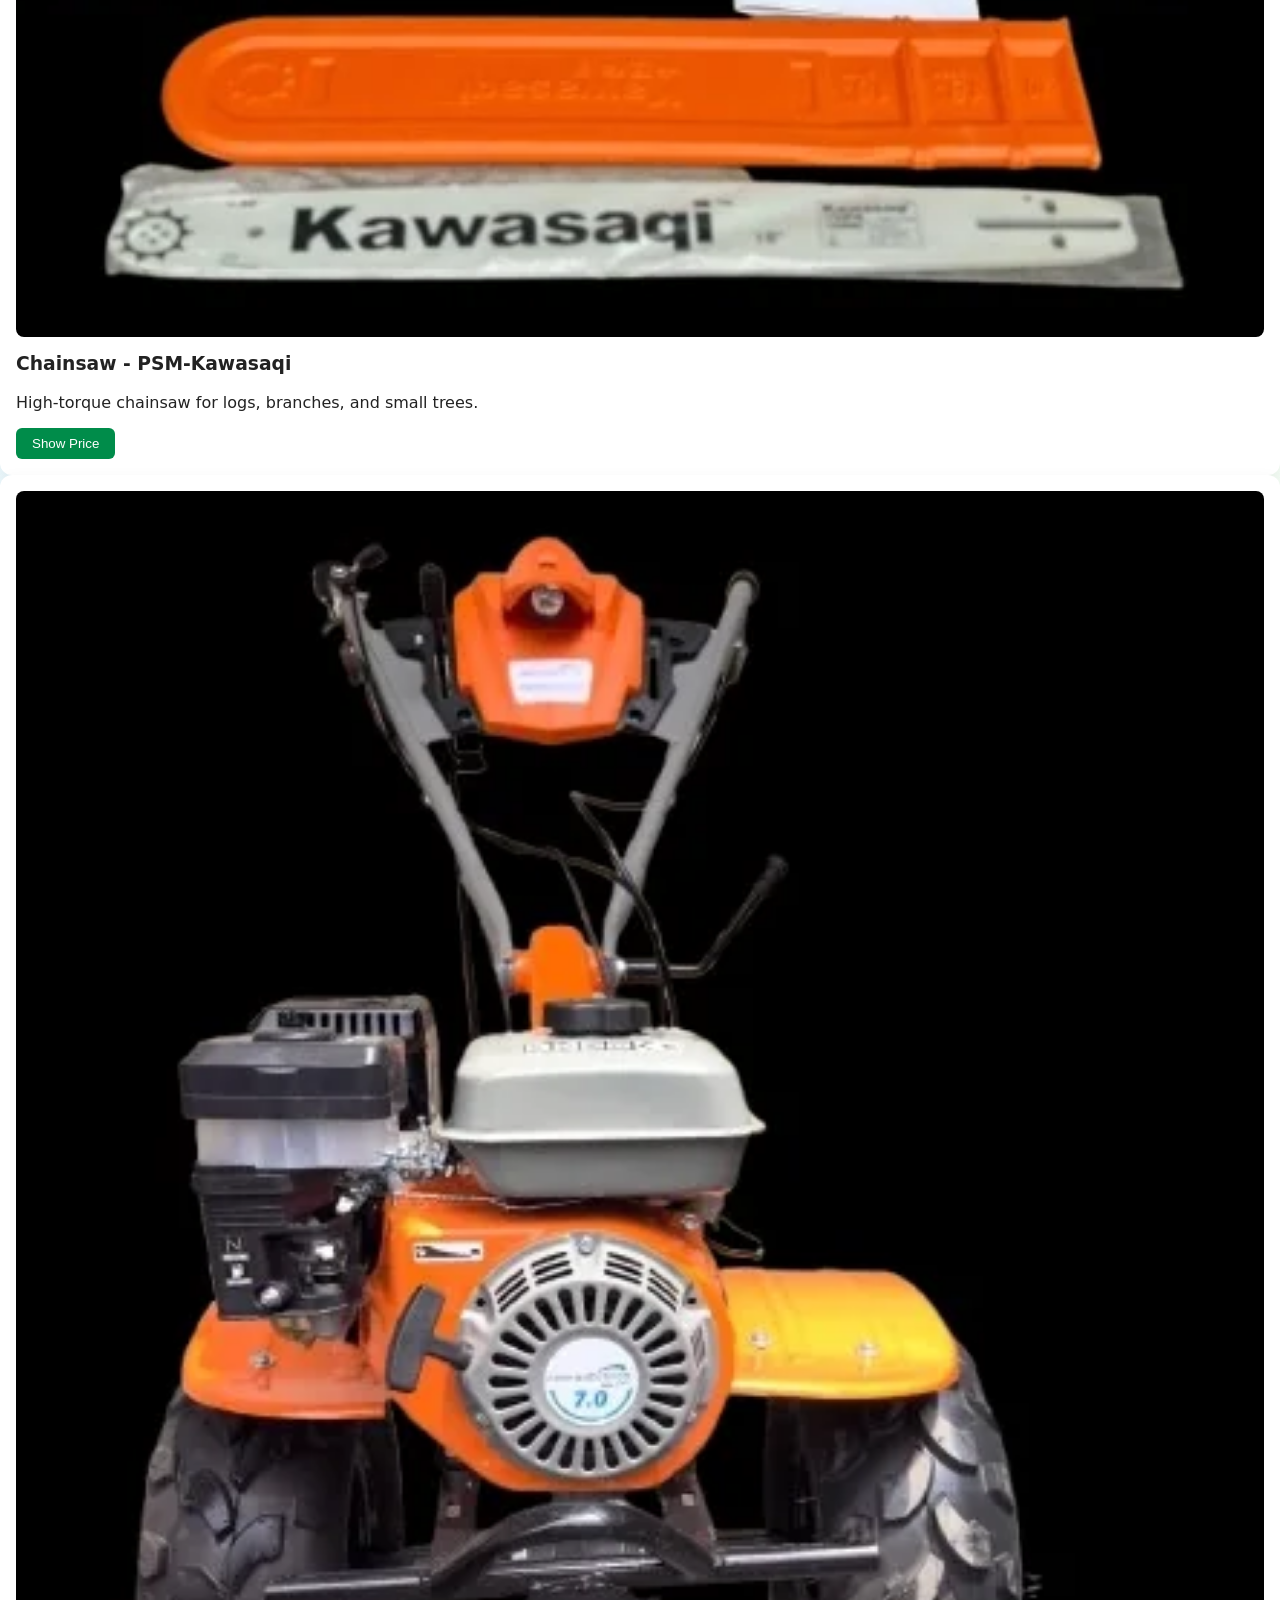
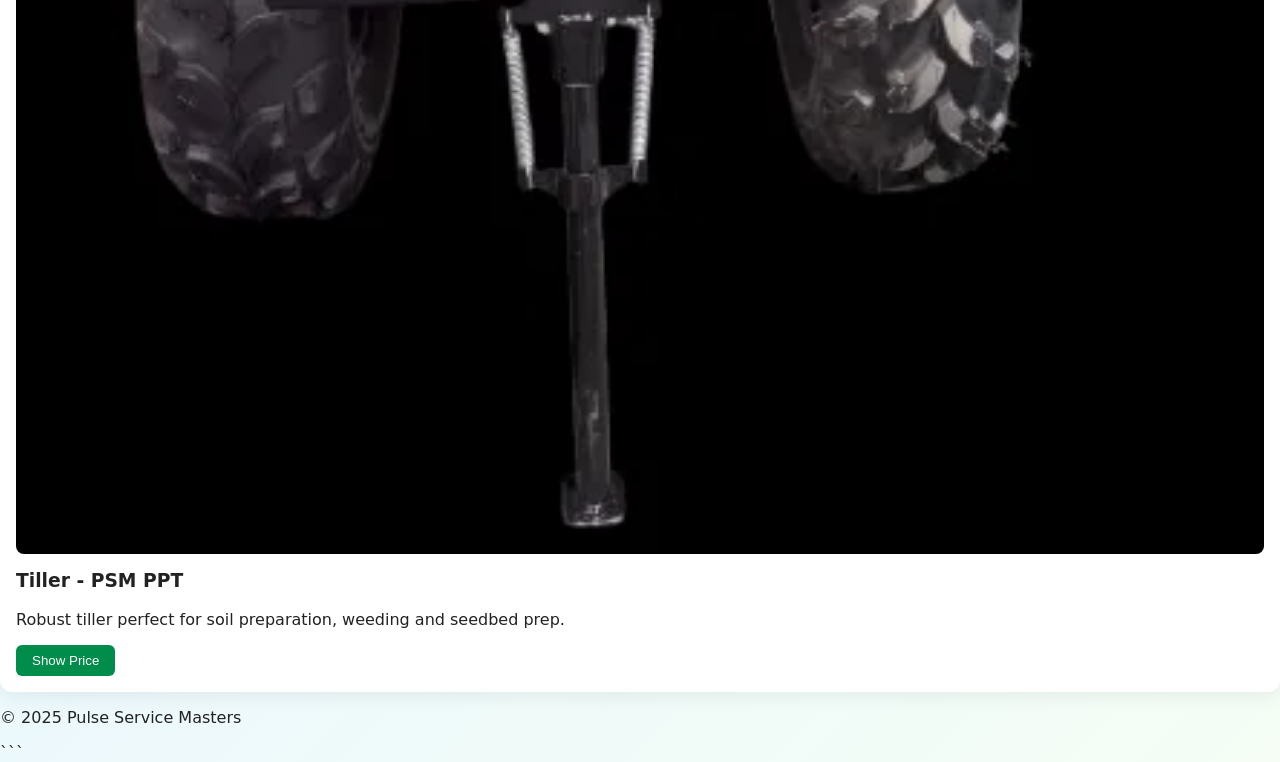
<file: products.html>
<!DOCTYPE html>

<html lang="en">
  <head>
    <meta charset="utf-8" />
    <meta name="viewport" content="width=device-width, initial-scale=1" />
    <title>Products — Pulse Service Masters</title>
    <link rel="stylesheet" href="main.css" />
    <style>
      .product-card {
        display: block;
        text-decoration: none;
        color: inherit;
        border-radius: 12px;
        overflow: hidden;
        transition: transform 0.2s, box-shadow 0.2s;
        cursor: pointer;
        background: #fff;
        padding: 1rem;
      }

```
  .product-card:hover {
    transform: scale(1.02);
    box-shadow: 0 4px 15px rgba(0, 0, 0, 0.15);
  }

  .product-card img {
    width: 100%;
    border-radius: 8px;
  }

  .product-card h3 {
    margin-top: 0.75rem;
  }

  .product-card .price-box {
    pointer-events: none;
    margin-top: 0.5rem;
  }

  .product-card .price-box button {
    pointer-events: auto;
    padding: 0.5rem 1rem;
    background: #008c4a;
    border: none;
    color: white;
    border-radius: 6px;
    cursor: pointer;
    transition: background 0.2s;
  }

  .product-card .price-box button:hover {
    background: #00a853;
  }

  .price-display {
    display: none;
    margin-top: 0.5rem;
    color: #333;
    font-weight: bold;
    background: #f8f8f8;
    padding: 0.5rem;
    border-radius: 6px;
  }

  .price-display.show {
    display: block;
  }

  .price-line {
    margin: 0.25rem 0;
  }
</style>
```

  </head>

  <body>
    <header class="site-header">
      <a href="index.html">
        <picture><source srcset="images/logo.webp" type="image/webp"><img src="images/logo.png" alt="Logo" class="logo" /></picture>
      </a>
      <h1>Our Products</h1>
      <nav>
        <a href="index.html">Home</a>
        <a href="products.html">Products</a>
        <a href="contact.html">Contact</a>
      </nav>
    </header>

```
<main>
  <section class="product-grid">

    <a href="product-brushcutter.html" class="product-card" data-base="16000">
      <picture><source srcset="images/Brush_Cutter_-_4_stroke.webp" type="image/webp"><img src="images/Brush_Cutter_-_4_stroke.jpg" alt="Brush Cutter - 4 stroke" /></picture>
      <h3>Brush Cutter - 4 stroke</h3>
      <p>Powerful 4-stroke brush cutter for efficient grass cutting and light farming.</p>
      <div class="price-box">
        <button class="toggle">Show Price</button>
        <div class="price-display" data-base="16000">
          <p class="price-line without">Without Warranty: ₹<span class="without-price">16,000</span></p>
          <p class="price-line with">With Warranty: ₹<span class="with-price">22,400</span></p>
        </div>
      </div>
    </a>
    
    <a href="product-brushcutter-2stroke.html" class="product-card" data-base="16000">
      <picture><source srcset="images/Brush_Cutter_-_2_stroke.webp" type="image/webp"><img src="images/Brush_Cutter_-_2_stroke.jpg" alt="Brush Cutter - 2 stroke" /></picture>
      <h3>Brush Cutter - 2 stroke</h3>
      <p>High-power 2-stroke brush cutter for heavy vegetation and thick weeds.</p>
      <div class="price-box">
        <button class="toggle">Show Price</button>
        <div class="price-display" data-base="16000">
          <p class="price-line without">Without Warranty: ₹<span class="without-price">16,000</span></p>
          <p class="price-line with">With Warranty: ₹<span class="with-price">22,400</span></p>
        </div>
      </div>
    </a>
    
    <a href="product-hedge-trimmer.html" class="product-card" data-base="16000">
      <picture><source srcset="images/Hedge_Trimmer_-_PSM_HT.webp" type="image/webp"><img src="images/Hedge_Trimmer_-_PSM_HT.jpg" alt="Hedge Trimmer - PSM HT" /></picture>
      <h3>Hedge Trimmer - PSM HT</h3>
      <p>Compact and powerful hedge trimmer delivering clean, even cuts on thick hedges.</p>
      <div class="price-box">
        <button class="toggle">Show Price</button>
        <div class="price-display" data-base="16000">
          <p class="price-line without">Without Warranty: ₹<span class="without-price">16,000</span></p>
          <p class="price-line with">With Warranty: ₹<span class="with-price">22,400</span></p>
        </div>
      </div>
    </a>
    
    <a href="product-chainsaw.html" class="product-card" data-base="16000">
      <picture><source srcset="images/Chainsaw_-_PSM-Kawasaqi.webp" type="image/webp"><img src="images/Chainsaw_-_PSM-Kawasaqi.jpg" alt="Chainsaw - PSM-Kawasaqi" /></picture>
      <h3>Chainsaw - PSM-Kawasaqi</h3>
      <p>High-torque chainsaw for logs, branches, and small trees.</p>
      <div class="price-box">
        <button class="toggle">Show Price</button>
        <div class="price-display" data-base="16000">
          <p class="price-line without">Without Warranty: ₹<span class="without-price">16,000</span></p>
          <p class="price-line with">With Warranty: ₹<span class="with-price">22,400</span></p>
        </div>
      </div>
    </a>
    
    <a href="product-tiller.html" class="product-card" data-base="16000">
      <picture><source srcset="images/Tiller_-_PSM_PPT.webp" type="image/webp"><img src="images/Tiller_-_PSM_PPT.jpg" alt="Tiller - PSM PPT" /></picture>
      <h3>Tiller - PSM PPT</h3>
      <p>Robust tiller perfect for soil preparation, weeding and seedbed prep.</p>
      <div class="price-box">
        <button class="toggle">Show Price</button>
        <div class="price-display" data-base="16000">
          <p class="price-line without">Without Warranty: ₹<span class="without-price">16,000</span></p>
          <p class="price-line with">With Warranty: ₹<span class="with-price">22,400</span></p>
        </div>
      </div>
    </a>
    
</section>
</main>

<footer>
  <p>&copy; 2025 Pulse Service Masters</p>
</footer>

<script>
  // Toggle visibility of price section
  document.querySelectorAll(".toggle").forEach((button) => {
    button.addEventListener("click", (event) => {
      event.preventDefault();
      event.stopPropagation();

      const display = button.nextElementSibling;
      display.classList.toggle("show");
      button.textContent = display.classList.contains("show")
        ? "Hide Price"
        : "Show Price";
    });
  });
</script>
```

  
<script>
document.addEventListener('DOMContentLoaded', () => {
  // populate computed prices (with warranty = base + 40%)
  document.querySelectorAll('.product-card').forEach(card => {
    const base = parseInt(card.getAttribute('data-base') || card.querySelector('.price-display')?.dataset.base || 0, 10);
    const withoutEl = card.querySelector('.without-price');
    const withEl = card.querySelector('.with-price');
    if (!isNaN(base)) {
      const withPrice = Math.round(base * 1.4);
      if (withoutEl) withoutEl.textContent = base.toLocaleString('en-IN');
      if (withEl) withEl.textContent = withPrice.toLocaleString('en-IN');
    }
  });

  // toggle handler: show/hide price-display but allow navigation when clicking outside the button
  document.querySelectorAll('.product-card .toggle').forEach(btn => {
    btn.addEventListener('click', (event) => {
      event.stopPropagation();
      const display = btn.nextElementSibling;
      display.classList.toggle('show');
      btn.textContent = display.classList.contains('show') ? 'Hide Price' : 'Show Price';
    });
  });

});
</script>


<!-- PRODUCTS PAGE SCRIPTS -->
<script>
document.addEventListener('DOMContentLoaded', function(){
  // populate prices from data-base
  document.querySelectorAll('.product-card').forEach(function(card){
    const base = parseInt(card.getAttribute('data-base') || card.querySelector('.price-display')?.dataset.base || 0, 10);
    const withoutEl = card.querySelector('.without-price');
    const withEl = card.querySelector('.with-price');
    if(!isNaN(base) && withoutEl && withEl){
      const withPrice = Math.round(base * 1.4);
      withoutEl.textContent = base.toLocaleString('en-IN');
      withEl.textContent = withPrice.toLocaleString('en-IN');
    }
  });
  // toggle show/hide prices, stop propagation only on the button
  document.querySelectorAll('.product-card .toggle').forEach(function(btn){
    btn.addEventListener('click', function(e){
      e.stopPropagation();
      const display = btn.nextElementSibling;
      if(display){
        display.classList.toggle('show');
        btn.textContent = display.classList.contains('show') ? 'Hide Price' : 'Show Price';
      }
    });
  });
  // allow clicking card (not the button) to follow the link (no extra code needed if anchor wraps card)
});
</script>
<!-- END PRODUCTS PAGE SCRIPTS -->

</body>
</html>
</file>
<file: main.css>
/* main.css - homepage & general styles (replace your existing file) */

/* Base */
:root{
  --accent:#0b5fff;
  --muted:#6b7280;
  --card-bg:#fff;
  --page-bg:#f6fbfd;
  --container:1100px;
}
*{box-sizing:border-box}
html,body{height:100%}
body{font-family: 'Poppins', system-ui, -apple-system, "Segoe UI", Roboto, "Helvetica Neue", Arial; margin:0; color:#222; background:linear-gradient(135deg,#e9f7ff,#f8fff2);}

/* Container */
.container{max-width:var(--container);margin:0 auto;padding:0 16px}

/* Header */
.site-header{background:#fff;padding:12px 0;border-bottom:1px solid rgba(15,15,15,0.04);position:sticky;top:0;z-index:40}
.header-flex{display:flex;align-items:center;justify-content:space-between;gap:12px}
.brand{display:flex;align-items:center;gap:12px}
.brand svg{display:block}
.brand-text .site-title{font-size:18px;margin:0;line-height:1}
.brand-text .site-sub{font-size:12px;margin:0;color:var(--muted)}
.site-nav{display:flex;gap:10px;align-items:center}
.site-nav a{color:#222;text-decoration:none;padding:8px 10px;border-radius:8px;font-size:14px}
.site-nav a.active, .site-nav a:hover{background:rgba(11,95,255,0.08);color:var(--accent)}

/* Hero */
.hero{padding:24px 0;text-align:center}
.headline{font-size:22px;font-weight:600;margin-bottom:6px}
.sub{color:var(--muted);font-size:14px}

/* Carousel wrapper & one-slide view */
.carousel-wrap{padding:10px 0}
.carousel{display:flex;align-items:center;gap:8px;max-width:var(--container);margin:0 auto;padding:0 12px}
.carousel .viewport{overflow:hidden;flex:1}
.track{display:flex;transition:transform 420ms cubic-bezier(.22,.9,.23,1);will-change:transform}
.slide{min-width:100%;flex:0 0 100%;display:flex;padding:12px}
.product-card{display:flex;background:var(--card-bg);border-radius:10px;overflow:hidden;box-shadow:0 6px 18px rgba(15,15,15,0.06);align-items:stretch;width:100%}
.prod-img{flex:0 0 40%;max-width:40%;display:flex;align-items:center;justify-content:center;overflow:hidden}
.prod-img img{width:100%;height:100%;object-fit:cover;display:block}
.prod-info{flex:1;padding:16px;display:flex;flex-direction:column;justify-content:space-between}
.prod-info h3{margin:0 0 8px;font-size:18px}
.prod-info p{margin:0 0 12px;color:var(--muted)}
.price-box{font-weight:700;color:var(--accent)}

/* Carousel buttons */
.carousel-prev, .carousel-next{background:#fff;border:1px solid rgba(15,15,15,0.06);padding:8px 12px;border-radius:8px;cursor:pointer}
.carousel-prev:hover, .carousel-next:hover{transform:translateY(-2px)}

/* Services boxes */
.services{display:grid;grid-template-columns:repeat(auto-fit,minmax(240px,1fr));gap:16px;margin:18px auto;max-width:var(--container);padding:0 12px}
.service{background:var(--card-bg);padding:16px;border-radius:10px;box-shadow:0 8px 20px rgba(11,95,255,0.04)}
.service h4{margin:0 0 8px}
.service p{margin:0;color:var(--muted)}

/* Footer */
.footer{padding:20px 0;text-align:center;color:var(--muted)}

/* Product page header tweaks (to be included globally so product pages pick it up) */
.prod-header{display:flex;align-items:center;gap:18px;max-width:var(--container);margin:16px auto;padding:0 12px}
.prod-header .brand img{height:56px;display:block}

/* Responsive */
@media (max-width:800px){
  .prod-img{flex-basis:45%;max-width:45%}
}
@media (max-width:600px){
  .header-flex{padding:0 8px}
  .brand-text .site-title{font-size:16px}
  .prod-img{display:none}
  .product-card{flex-direction:column}
  .prod-info{padding:12px}
  .carousel-prev, .carousel-next{padding:8px}
  .slide{padding:6px}
}
</file>
